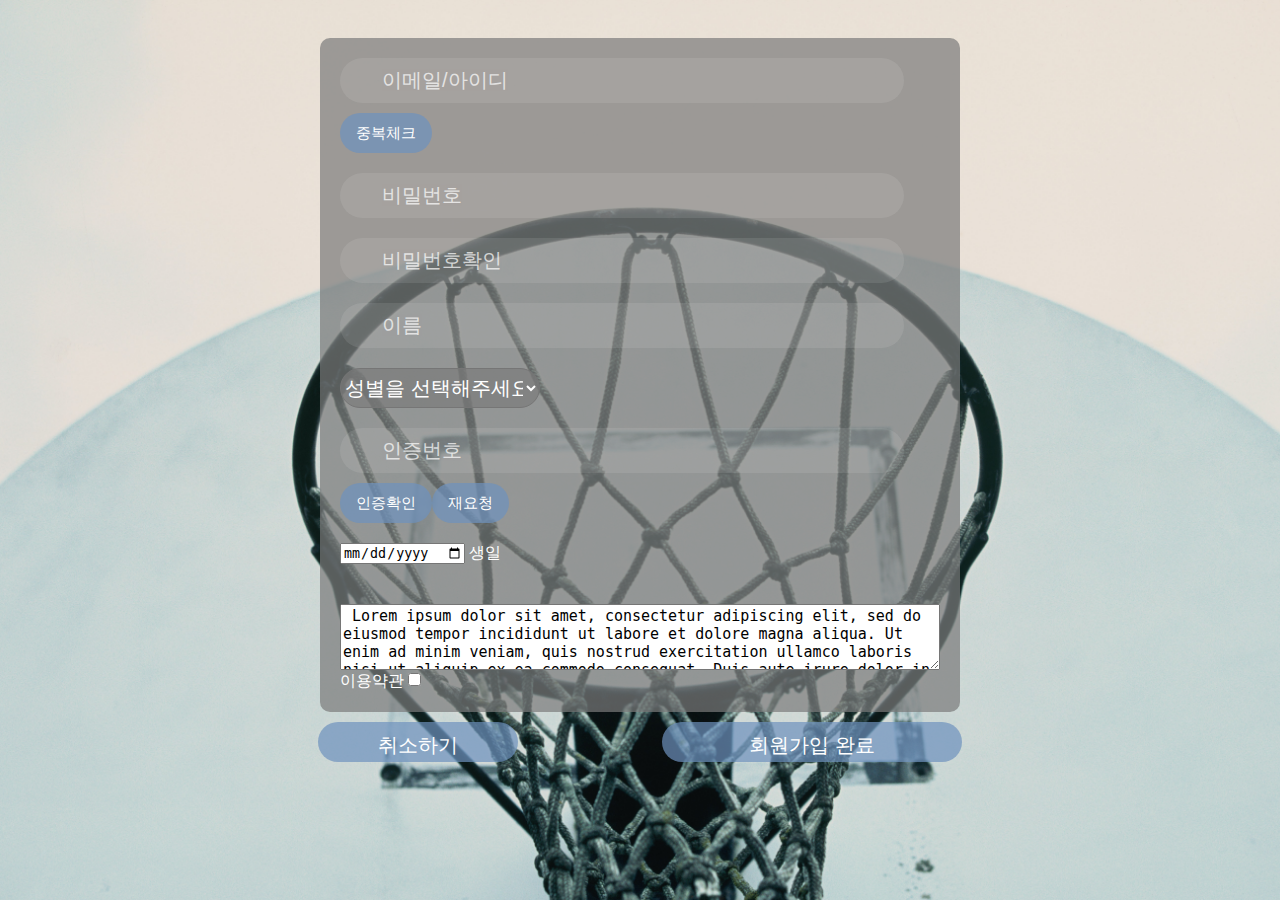
<file: register/index.html>
<!DOCTYPE html>
<html lang="en">
    <link rel="stylesheet" href="https://cdnjs.cloudflare.com/ajax/libs/font-awesome/6.3.0/css/all.min.css" crossorigin="anonymous">

<head>
    <title></title>
    <meta charset="UTF-8">
    <meta name="viewport" content="width=device-width, initial-scale=1">
    <link href="style.css" rel="stylesheet">
</head>
<script type="text/javascript">
document.addEventListener("DOMContentLoaded", function() {
    //document.getElementById("showCity").textContent="구를 선택해주세요";
    const buttons = document.querySelectorAll(".location");

buttons.forEach((button) => {
  button.addEventListener("click", setLoc);
});
});


 function setVisibility() {
  var x = document.getElementById("divOne");
  if (x.style.display === "none") {
    x.style.display = "flex";
  } else {
    x.style.display = "none";
  }
}
function getCategoryBasket(button){  
    var pressed= button.getAttribute("data-value2");
    if (pressed == "false"){
        pressed = "true";
    }else if(pressed == "true"){
        pressed = "false";
    }
    button.setAttribute("data-value2", pressed); 
}
function getCategoryBadmin(button){
    var pressed= button.getAttribute("data-value2");
    if (pressed == "false"){
        pressed = "true";
    }else if(pressed == "true"){
        pressed = "false";
    }
    button.setAttribute("data-value2", pressed); 
}
function getCategoryBowl(button){
    var pressed= button.getAttribute("data-value2");
    if (pressed == "false"){
        pressed = "true";
    }else if(pressed == "true"){
        pressed = "false";
    }
    button.setAttribute("data-value2", pressed); 
}
function getCategoryClimb(button){
    var pressed= button.getAttribute("data-value2");
    if (pressed == "false"){
        pressed = "true";
    }else if(pressed == "true"){
        pressed = "false";
    }
    button.setAttribute("data-value2", pressed); 
}
function showCity(){
    var y = document.getElementById("locations");
    if (y.style.display === "grid") {
    y.style.display = "none";
  } else {
    y.style.display = "grid";  
  }
}


function setLoc(event) {
var city = event.target.value +"구";
document.getElementById("showCity").textContent=city;
document.getElementById("showCity").style.border="1px solid blue";

}

</script>

<body>
    
    <div class="box">
        <div class="signup">
            <div class="signupEmail">
                <input type="text" class="input_field" id="email" placeholder="이메일/아이디">
                <button class="signUpbutton">중복체크</button>
                <div class="space"></div>
            </div>
            <div class="password">
                <input type="password" class="input_field" id="password" placeholder="비밀번호">
                <div class="space"></div>
                <input type="password" class="input_field" id="passwordCheck" placeholder="비밀번호확인">
                <div class="space"></div>

            </div>
            <div class="nameGender">
                <input type="text" class="input_field" id="name" placeholder="이름">
                <div class="space"></div>
                <select class="gender" id="gender">
                    <option value="">성별을 선택해주세요</option>
                    <option value="1">남성</option>
                    <option value="2">여성</option>
                </select>
                <div class="space"></div>
            </div>
            <div class="getConfirm">
                <input type="text" class="input_field" placeholder="인증번호"><button
                    class="signUpbutton">인증확인</button><button class="signUpbutton">재요청</button>

                <div class="space"></div>

            </div>
            <div class="birthDay">
                <input type="date" id="birthday" name="birthday">

                <label for="birthday">생일</label><br>
                <div class="space"></div>
            </div>
            <div class="space"></div>
            <textarea class="terms" readonly>
 Lorem ipsum dolor sit amet, consectetur adipiscing elit, sed do eiusmod tempor incididunt ut labore et dolore magna aliqua. Ut enim ad minim veniam, quis nostrud exercitation ullamco laboris nisi ut aliquip ex ea commodo consequat. Duis aute irure dolor in reprehenderit in voluptate velit esse cillum dolore eu fugiat nulla pariatur. Excepteur sint occaecat cupidatat non proident, sunt in culpa qui officia deserunt mollit anim id est laborum.
                  </textarea>
            <label for="termCheck">이용약관<input type="checkbox" class="termCheck"></input></label>

        </div>
    </div>
    <div class="regButtons">
        <button class="cancelReg" onclick="#">취소하기</button>
        &emsp;&emsp;&emsp;&emsp;&emsp;&emsp;&emsp;&emsp;&emsp;
        <button class="regCheck" onclick="setVisibility()">회원가입 완료</button>
      
    </div>
    <div class="overlay" id="divOne" style="display: none;">
        <div class="wrapper">
            <a href="javascript:setVisibility();" class="close">X</a>
            <h2 class="popUpHeader">선호하는 지역이랑 시간을 알려주세요!</h2>
            <div class="content">
                <div class="container">
                    <form>
                        <label>닉네임(별명)<input type="text" class="NickName" placeholder="사용하실 닉네임"></label>
                        <br>
                        <button class="getNick">닉네임 중복 확인</button>
                        <br>
                        <p> 자신의 지역을 알려주세요!</p>
                        <button type="button" class="seoul" onclick="showCity()">서울시<i class="fa-solid fa-city" id="seoulCity"></i></button>&emsp;&emsp;<div id="showCity" class="showCity"></div>
                        <br>
                        <br>
                        
                        <div class="locations" id="locations">
                            
                           <button type="button"  class="location" value="용산">용산</button>
                           <button type="button" class="location" value="강남">강남</button>
                           <button type="button" class="location" value="강동">강동</button>
                           <button type="button" class="location" value="강북">강북</button>
                           <button type="button" class="location" value="강서">강서</button>
                           <button type="button" class="location" value="관악">관악</button>
                           <button type="button" class="location" value="광진">광진</button>
                           <button type="button" class="location" value="구로">구로</button>
                           <button type="button" class="location" value="금천">금천</button>
                           <button type="button" class="location" value="노원">노원</button>
                           <button type="button" class="location" value="도봉">도봉</button>
                           <button type="button" class="location" value="동대문">동대문</button>
                           <button type="button" class="location" value="동작">동작</button>
                           <button type="button" class="location" value="마포">마포</button>
                           <button type="button" class="location" value="서대문">서대문</button>
                           <button type="button" class="location" value="서초">서초</button>
                           <button type="button" class="location" value="성동">성동</button>
                           <button type="button" class="location" value="성북">성북</button>
                           <button type="button" class="location" value="송파">송파</button>
                           <button type="button" class="location" value="양천">양천</button>
                           <button type="button" class="location" value="영등포">영등포</button>
                           <button type="button" class="location" value="은평">은평</button>
                           <button type="button" class="location" value="종로">종로</button>
                           <button type="button" class="location" value="중구">종구</button>
                           <button type="button" class="location" value="중랑">중랑</button>
                        </div>
                        <br>
                        <br>
                        <div class="categoryGet" id="categoryGet">
                            <!-- data-value2 is pressed for functions above -->
                           <button type="button" data-value1="basketball" data-value2="false" id="basketball" class="categoryButton" onclick="getCategoryBasket(this)">농구<i class="fa-solid fa-basketball" id="basketballIcon"></i></button> 
                           <button type="button" value="climbing" id="climbing" data-value2="false" class="categoryButton" onclick="getCategoryBasket(this)">클라이밍 <i class="fa-solid fa-mountain" id="climbingIcon"></i></button>
                           <button type="button" value="bowling" id="bowling" data-value2="false" class="categoryButton" onclick="getCategoryBasket(this)">볼링 <i class="fa-solid fa-bowling-ball" id="bowlingIcon"></i></button>
                           <button type="button" value="badminton" id="badminton" data-value2="false" class="categoryButton" onclick="getCategoryBasket(this)">배드민턴 <i class="fa-solid fa-table-tennis" id="badminIcon"></i></button>                        
                        </div>
                        <br>
                        <p> 선호하는 시간을 알려주세요!</p>
                         <input type="time" class="prefTime" id="prefTime"><label class="prefTimeLab">부터</label>
                         <input type="time" class="prefTime2" id="prefTime2"><label class="prefTimeLab">까지</label>
                        <br>
                        <br>
                        <br>
                        <br>
                        <br>
                        <br>
                        <br>
                       
                        <div class="confirmSignUp">
                            <button class="confirmSign" value="submit">확인 <i class="fa-solid fa-check" id="confirmRegFin"></i></button>
                        </div>
                        
                    </form>
                </div>
            </div>
        </div>
    </div>




</body>

</html>
</file>
<file: register/style.css>
body {
    background-image: url("basketball.jpg");
    background-size: cover;
    background-repeat: no-repeat;
    background-position: center;
    background-attachment: fixed;
    font-family: "Times New Roman", Times, serif;
    display: block;
}
button:hover {
    background-color: rgba(110, 145, 190, 0.5);
}

label {
    color: #fff;
}

.signUpbutton {
    background-color: rgba(110, 145, 190, 0.7);
    color: #fff;
    height: 40px;
    font-size: 15px;
    padding: 10px 16px;
    cursor: pointer;
    margin-top: 10px;
    border-radius: 25px;
    border: none;
}

.box {
    display: flex;
    justify-content: center;
    align-items: flex-start;
    padding-top: 30px;
    flex-direction: column;
}

.signup {
    background-color: rgba(122, 122, 122, 0.7);
    border-radius: 10px;
    padding: 20px;
    margin: auto;
    width: 600px;
    display: flex;
    flex-direction: column;
    
}

.input_field {

    display: flex;
    flex-direction: column;
    height: 45px;
    width: 87%;
    border: none;
    outline: none;
    border-radius: 30px;
    color: #fff;
    padding: 0 0 0 42px;
    font-size: 20px;
    background: rgba(248, 242, 242, 0.1);

}

::placeholder {
    color: white;
    opacity: 0.7;
}

.space {
    height: 20px;
}

.terms {
    height: 60px;
    font-size: 15px;
    color: black;
}

.regButtons {
    display: flex;
    justify-content: center;
    margin: 0;
}

.regCheck {

    background-color: rgba(110, 145, 190, 0.7);
    color: #fff;
    height: 40px;
    font-size: 20px;
    padding: 10px 16px;
    cursor: pointer;
    margin-top: 10px;
    border-radius: 25px;
    width: 300px;
    border: none;

}
.cancelReg{
    background-color: rgba(110, 145, 190, 0.7);
    color: #fff;
    height: 40px;
    font-size: 20px;
    padding: 10px 16px;
    cursor: pointer;
    margin-top: 10px;
    border-radius: 25px;
    width: 200px;
    border: none;
}
.cancelReg:hover{
    background-color: rgba(238, 6, 6, 0.863);
}


.overlay {
    position: fixed;
    top: 0;
    left: 0;
    right: 0;
    bottom: 0;
    background-color: rgba(0, 0, 0, 0.5);
    /* Change the opacity as per your requirement */
    z-index: 3;
    /* This should be higher than the z-index of other elements */
    display: flex;
    align-items: center;
    justify-content: center;
}

.close {
    display: inline-flex;
    align-items: flex-end;
    flex-direction: column;
    font-size: 20px;
}

.popUpHeader {
    font-size: 30px;
    color: black;
}

.wrapper {
    display: flex;
    max-width: 600px;
    width: 100%;
    height:auto;
    min-height: 720px;
    padding: 20px;
    border-radius: 5px;
    box-shadow: 0 0 20px rgba(0, 0, 0, 0.5);
    background-color: rgba(240, 235, 235, 0.8);
    flex-direction: column;
}

.container {
    padding-bottom: 20px;

}

.container label {
    color: black;
    font-weight: bold;
}
.confirmSign{
    display: block;
    margin: 0 auto;
    width: 300px !important;
}
.confirmSign:hover i {
    animation: rotateAndChangeColor 1s forwards;
}
.container button {
    display: inline-block;
    padding: 0.3em 1.2em;
    margin: 0 0.1em 0.1em 0;
    border: 0.16em solid rgba(255, 255, 255, 0);
    border-radius: 2em;
    box-sizing: border-box;
    background-color: rgba(110, 145, 190, 0.5);
    text-decoration: none;
    font-size: 15px;
    font-family: 'Roboto', sans-serif;
    font-weight: 300;
    color: #121213;
    text-align: center;
    transition: all 0.2s;
    cursor: pointer;
    width: 200px;
    height: 50px;
}
.container button:hover{
    background-color: cadetblue;
    
}

.NickName {
    display: flex;
    flex-direction: column;
    height: 45px;
    width: 87%;
    border: none;
    outline: none;
    border-radius: 30px;
    color: #fff;
    padding: 0 0 0 42px;
    font-size: 20px;
    background: rgba(8, 8, 8, 0.8);
}
.prefTime,.prefTime2{
background-color: rgba(50, 131, 179,0.7);
color: #fff;
}
.container p{
    color: rgb(20, 20, 20);
    font-size: 20px;
    font-weight: bold;
}
select .gender{
    display: none;
    font-size: 20px;
    color: #fff;
}

.gender{
    background-color: rgba(122, 122, 122, 0.7);
    height: 40px;
      width: 200px; 
 color: #fff; 
 font-size: 20px;
 border-radius: 30px;
   
}
.confirmSignUp{
    display: flex;
    justify-content: space-around;
}
#locations{
    display: none;
  grid-template-columns: repeat(5, 1fr);
  grid-template-rows: repeat(5, 1fr);
  gap: 10px;
  
}
.location{
    height: 23px !important;
    width: 81px !important;
    background-color: rgba(148, 1, 247, 0.7) !important;
    color: lightcyan !important;
    font-size: 10px !important;
   
}
.location button :hover{
background-color: rgba(4, 219, 58, 0.2) !important;
}
.seoul{
    display: inline-block;
}
.showCity{
    display: inline;
    width: 200px;
    height: 30px;
    background-color: rgba(17, 128, 202, 0.7);
    font-size: 30px;
    color: white;
    
    border-radius: 25px;  
}
.categoryGet{
    display: flex;
}
.categoryButton[data-value2="false"] i{
 display: none;
}
.categoryButton[data-value2="true"]{
    outline: none;
    background-color: rgba(110, 145, 190, 0.3) !important;
box-shadow: inset 0px -1px 5px 2px #0a0a0a; 
}
@keyframes jump {
    0% {
      transform: translateY(0);
    }
    50% {
      transform: translateY(-20px);
    }
    100% {
      transform: translateY(0);
    }
  }
.categoryButton[data-value2="true"] #basketballIcon{
    display: inline-block;
    color: rgb(224, 158, 14);
    animation: jump 1s ease-in-out;
}
@keyframes climb{
    0%{
        transform: translateX(0);
    }
    33%{
        transform:translateX(-2px);
    }
   66%{
    transform:translateX(2px);
    }
    100%{
        transform:translateX(0);
    }
}
.categoryButton[data-value2="true"] #climbingIcon{
    display: inline-block;
    color: rgba(65, 64, 63, 0.5);
    animation: climb 0.3s 5;
}
@keyframes roll{
0%{
    transform: translateX(0)rotate(0);    
}
50%{
    transform: translateX(20px) rotate(90deg);
}
100%{
    transform: translateX(0)rotate(0);
}
}

.categoryButton[data-value2="true"] #bowlingIcon{
    display: inline-block;
    color: rgba(14, 17, 216, 0.5);
    animation: roll 1s ease-in-out;
}

@keyframes fall{
    0% {
        transform: translateY(-20px);
      }
      100% {
        transform: translateY(0);
      }
}
.categoryButton[data-value2="true"] #badminIcon{
    display: inline-block;
    color: rgb(247, 8, 8);
    animation: fall 1s forwards;
}
@keyframes appear {
    0% {
      opacity: 0;
      transform: translateY(100%);
    }
    100% {
      opacity: 1;
      transform: translateY(0);
    }
  }
 .seoul #seoulCity{
    display: none ;
  }
.seoul:hover #seoulCity{
    display: inline-block;
    color: rgb(90, 89, 89);
    animation: appear 1s forwards;
   
}
#confirmRegFin{
    color: black;
    
}

@keyframes rotateAndChangeColor {
    0% {
      transform: rotate(0deg);
      
    }
    100% {
      transform: rotate(360deg);
      color: green;
    }
  }
</file>
